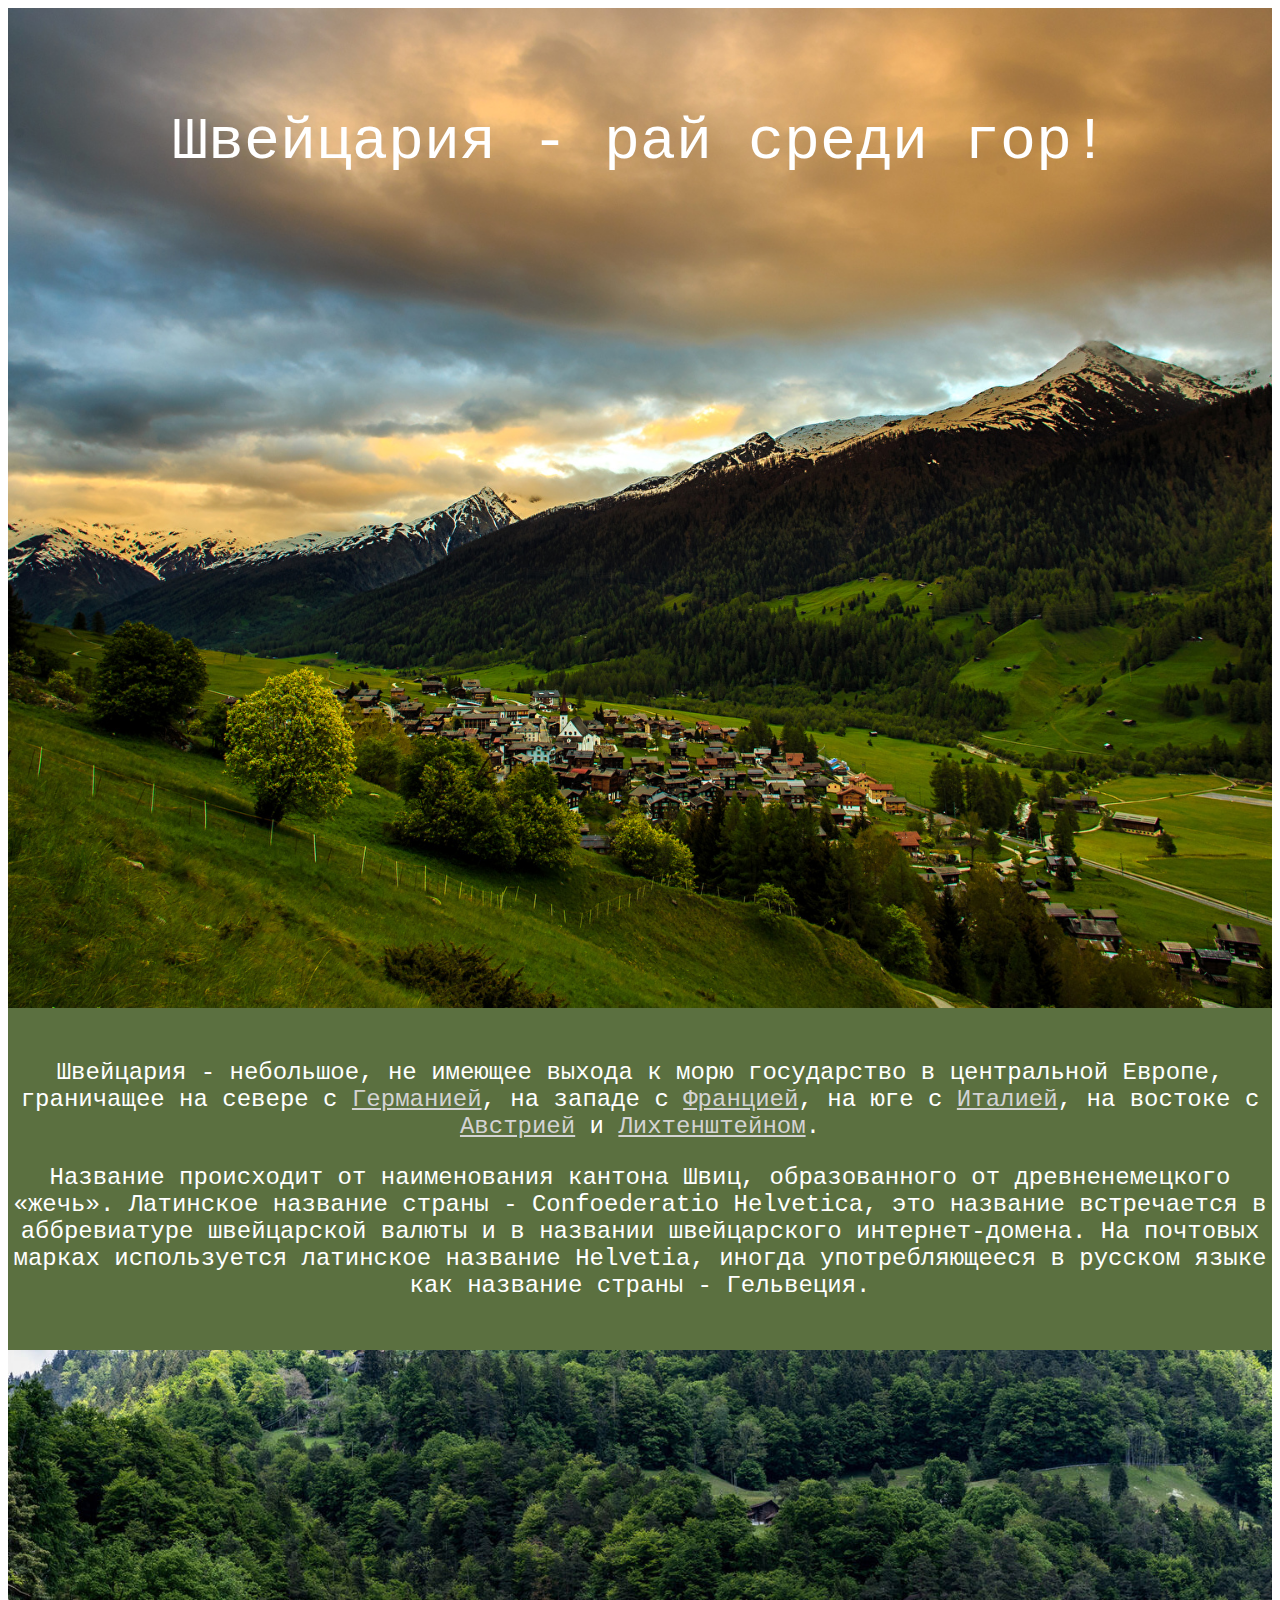
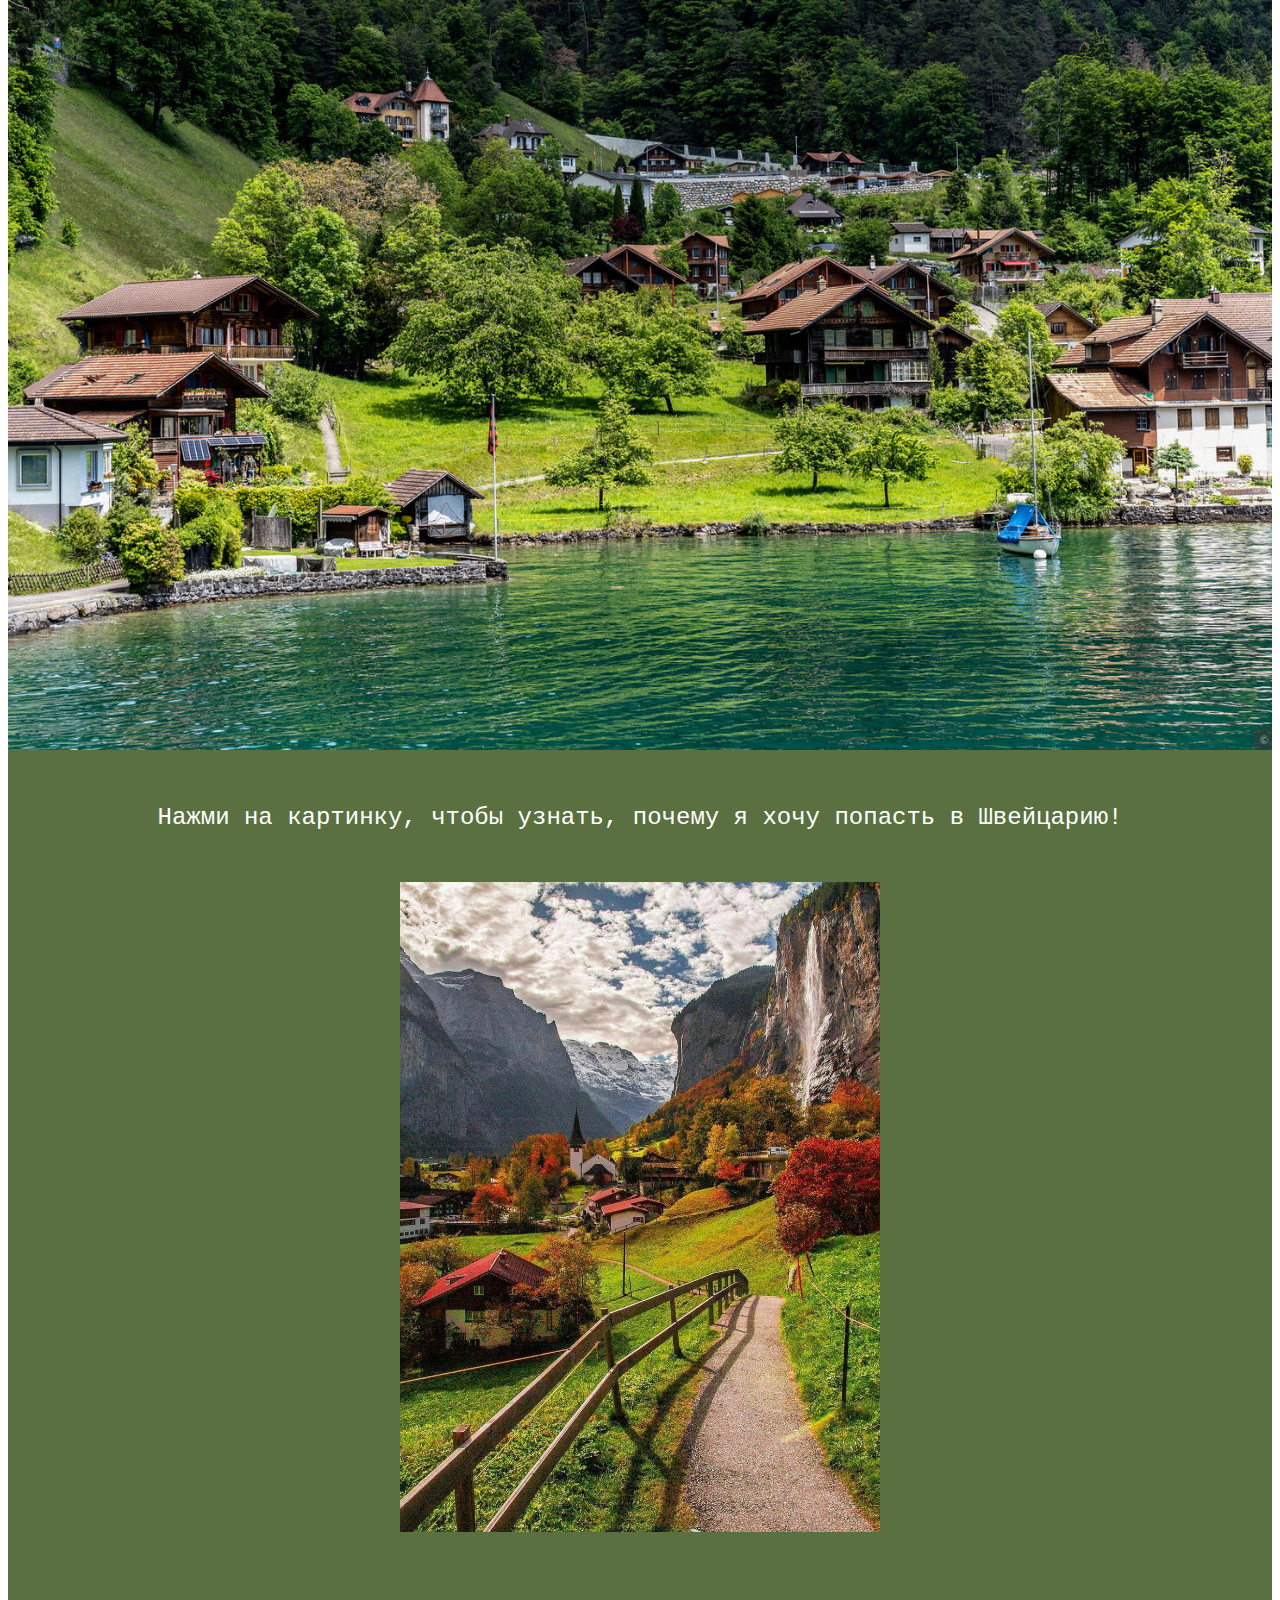
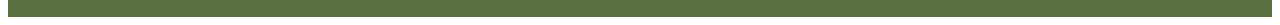
<file: index.html>
<!DOCTYPE HTML>
<html>
    <head>
           <meta charset="utf-8">
<title>Швейцария</title>
           <link href="style.css" rel="stylesheet" type="text/css">
    </head>

    <body>

<div class="container_nachalo">
    <br>
<div class="title" font-color="white">Швейцария - рай среди гор!</div>
    </div>


<div class="container">
   <br>
<p>Швейцария  - небольшое, не имеющее выхода к морю государство в центральной Европе, граничащее на севере с <a class="tit" font-color="white" href="https://ru.wikipedia.org/wiki/Германия">Германией</a>, на западе с <a class="tit2" font-color="white" href="https://ru.wikipedia.org/wiki/Франция">Францией</a>, на юге с <a class="tit3" font-color="white" href="https://ru.wikipedia.org/wiki/Италия">Италией</a>, на востоке с <a class="tit4" font-color="white" href="https://ru.wikipedia.org/wiki/Австрия">Австрией</a> и <a class="tit5" font-color="white" href="https://ru.wikipedia.org/wiki/Лихтенштейн">Лихтенштейном</a>.</p>
<p>Название происходит от наименования кантона Швиц, образованного от древненемецкого «жечь». Латинское название страны - Confoederatio Helvetica, это название встречается в аббревиатуре швейцарской валюты и в названии швейцарского интернет-домена. На почтовых марках используется латинское название Helvetia, иногда употребляющееся в русском языке как название страны - Гельвеция.</p>
    <br>
 </div>   

<div class="container2"></div>

<div class="container3">
    <br><br>
Нажми на картинку, чтобы узнать, почему я хочу попасть в Швейцарию!
<br><br>
<p><a href="index2.html"><img src="img/sw2.jpg" width="480" height="650"></a></p>
    <br><br>

</div>


</body>
</html>
</file>
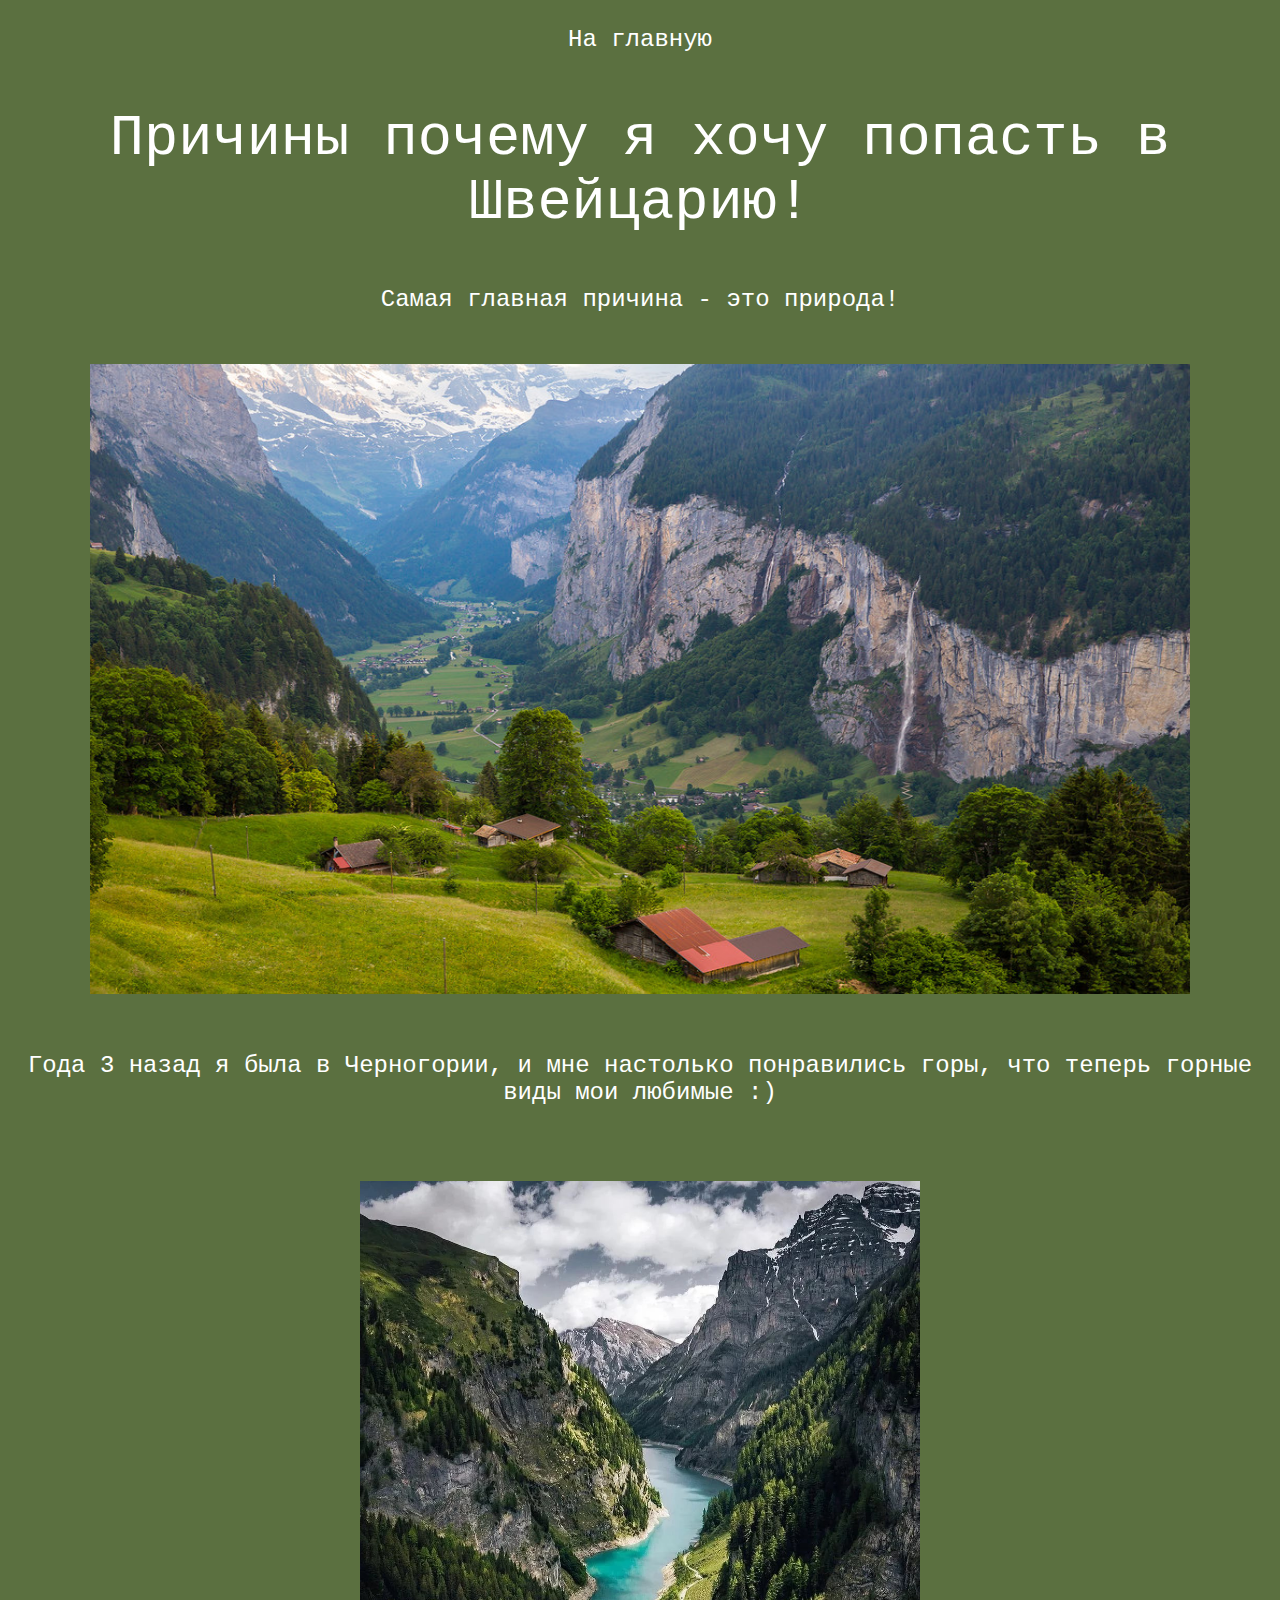
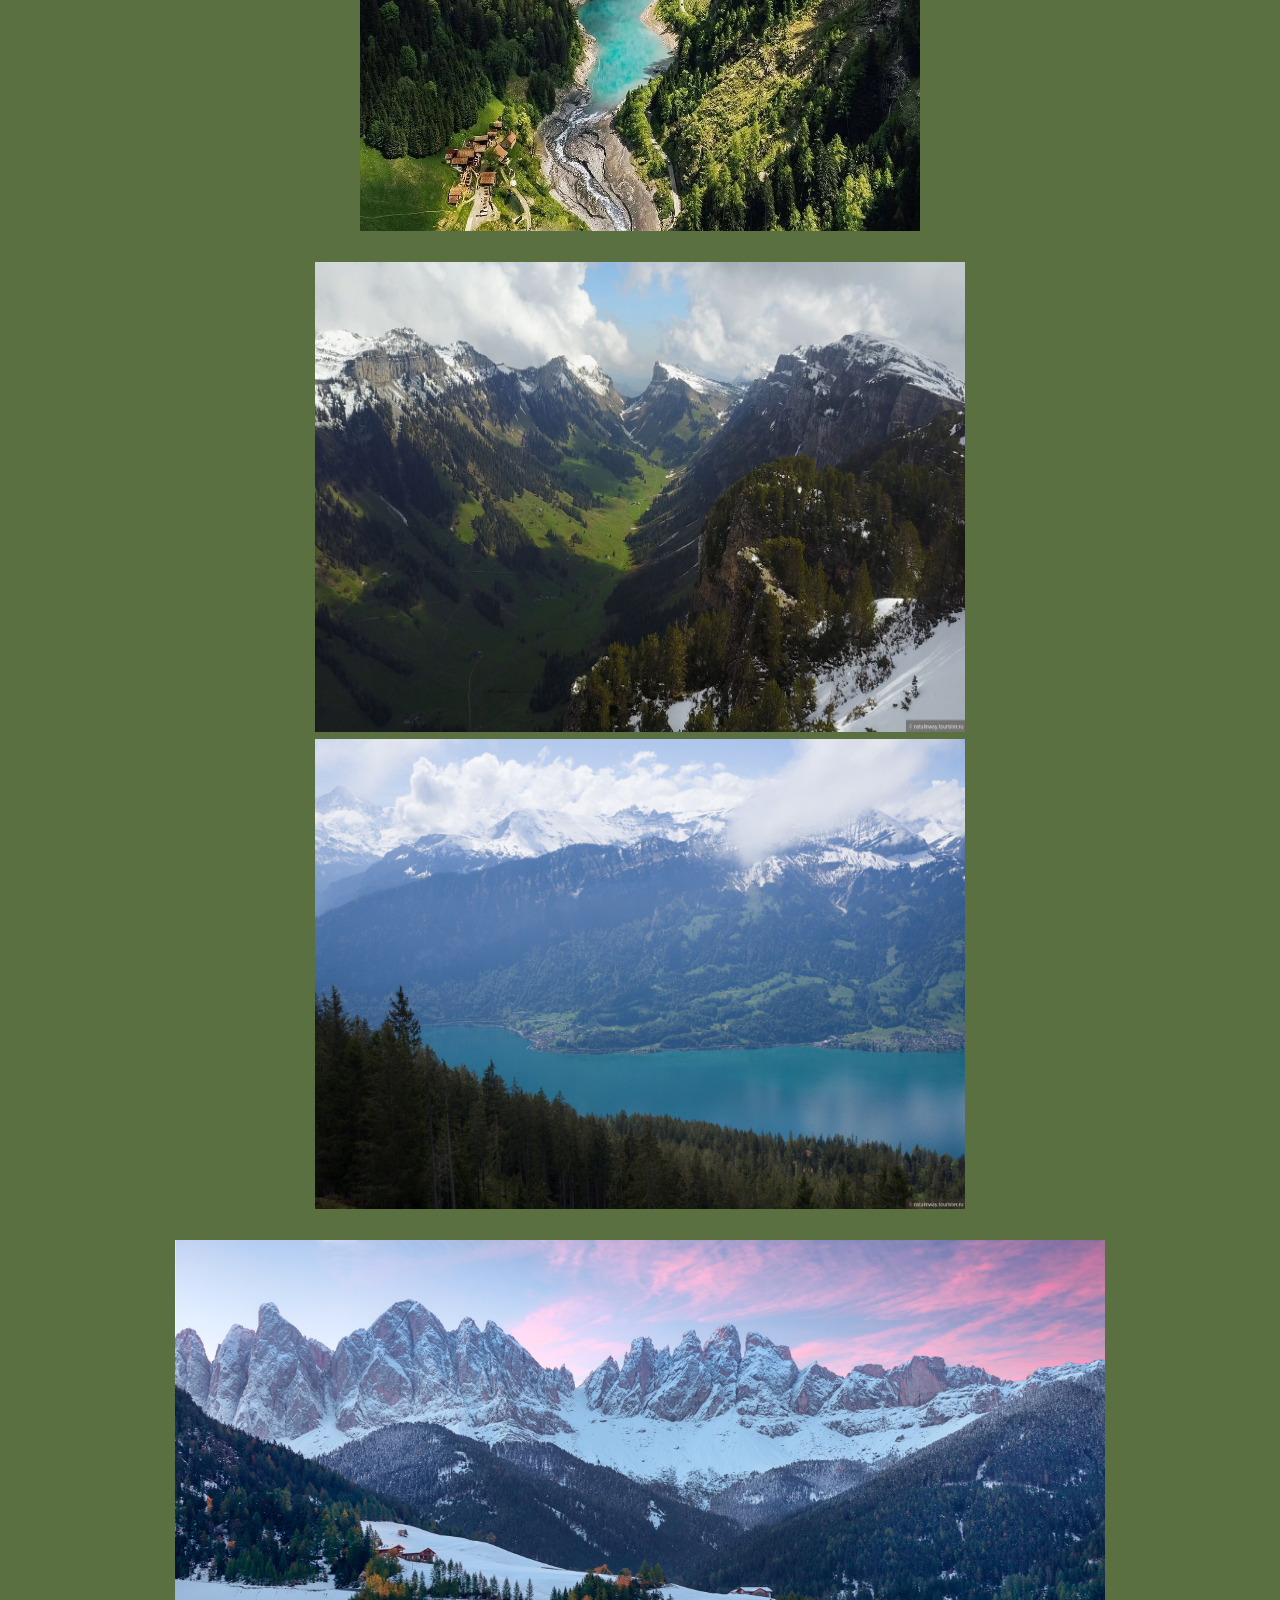
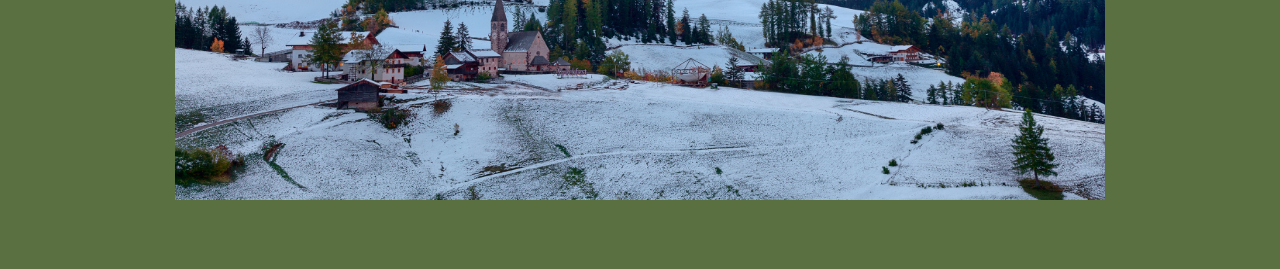
<file: index2.html>
<!DOCTYPE HTML>
<html>
    <head>
           <meta charset="utf-8">
<title>Почему же...</title>
        <link href="style2.css" rel="stylesheet" type="text/css">
    </head>

    <body>
   
   <br>
<div class="container">
<a class="naglav" font-color="white" href="index.html">На главную</a>
    <br><br>
    <br>
<div class="title">Причины почему я хочу попасть в Швейцарию!</div>  
   <br>

   <p>Самая главная причина - это природа!</p>
     <br>

<img src="img/sw3.jpg" width="1100" height="630">
   <br><br>

   <p>Года 3 назад я была в Черногории, и мне настолько понравились горы, что теперь горные виды мои любимые :)</p>

    <br>
<p><img src="img/sw1.jpg" width="560" height="650"></p>

<p><img src="img/sw6.jpg" width="650" height="470"> <img src="img/sw7.jpg" width="650" height="470"></p>
    
<img src="img/sw10.jpg" width="930" height="560"> 

    <br>
    <br><br>
</div>


</body>
</html>
</file>
<file: style.css>
body{
 	 	font-family: courier , monospace;
 }

 .container_nachalo{
	background: url(img/sw9.jpg) center no-repeat;
 	width: 100%;
height: 1000px;  
 -webkit-background-size:cover ;
background-size:cover;
display: flex;
flex-direction: column;
justify-content: end;
align-items: center;
}

.title {
    color: white;
    font-size: 60px;
    text-align: center;
    text-decoration: none;
    font-family: courier , monospace;
height: 15em;
    position: relative;
}


.container{
    color: white;
    background-color: #5B7040;
font-size: 24px;
text-align: center;
}

.tit{
    color: lightgrey;
}
.tit2{
    color: lightgrey;
}
.tit3{
    color: lightgrey;
}
.tit4{
    color: lightgrey;
}
.tit5{
    color: lightgrey;
}


.container2{
   background: url(img/sw8.jpg) center no-repeat;
    font-family:courier , monospace ;
    width: 100%;
height: 1000px;  
 -webkit-background-size:cover ;
background-size:cover;
display: flex;
flex-direction: column;
justify-content: end;
align-items: center;
}

.container3{
    color: white;
    background-color: #5B7040;
font-size: 24px;
text-align: center;
}
</file>
<file: style2.css>
body{
 	 	font-family: courier new, monospace;
        background-color:  #5B7040;
 }

 .container{
    color: white;
    background-color:  #5B7040;
font-size: 24px;
text-align: center;
}

 .title {
    color: white;
    font-size: 57px;
    text-align: center;
    font-family: courier new, monospace;
    position: relative
}


.naglav{
    color: white;
    font-size: 24px;
text-align: center;
text-decoration: none;
}
</file>
